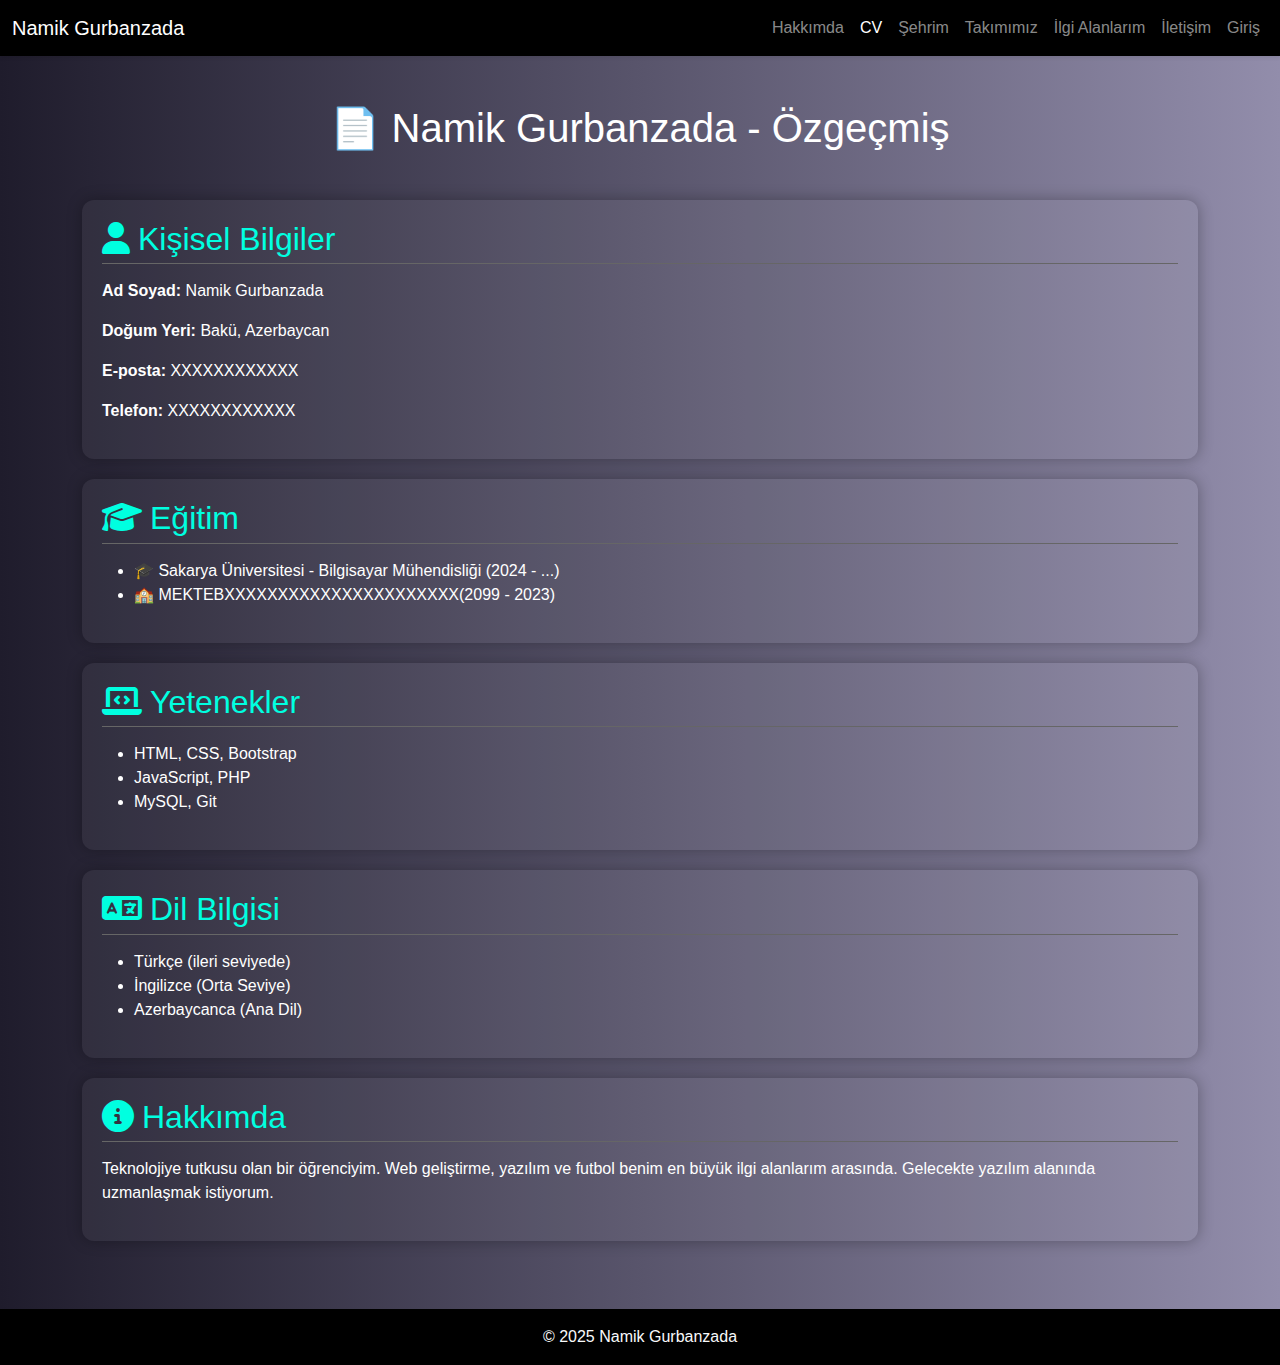
<file: cv.html>
<!DOCTYPE html>
<html lang="tr">
<head>
  <meta charset="UTF-8">
  <title>CV - Namik Gurbanzada</title>
  <meta name="viewport" content="width=device-width, initial-scale=1">
  <link href="https://cdn.jsdelivr.net/npm/bootstrap@5.3.0/dist/css/bootstrap.min.css" rel="stylesheet">
  <link href="https://cdnjs.cloudflare.com/ajax/libs/font-awesome/6.5.0/css/all.min.css" rel="stylesheet">
  <style>
    body {
      background: linear-gradient(to right, #1f1c2c, #928dab);
      color: white;
      font-family: 'Segoe UI', sans-serif;
    }
    .cv-section {
      background-color: rgba(255, 255, 255, 0.05);
      border-radius: 12px;
      padding: 20px;
      margin-bottom: 20px;
      box-shadow: 0 0 15px rgba(0,0,0,0.3);
    }
    h2 {
      color: #00ffe0;
      border-bottom: 1px solid #666;
      padding-bottom: 5px;
      margin-bottom: 15px;
    }
    .icon {
      color: #00ffe0;
      margin-right: 8px;
    }
  </style>
</head>
<body>

  <nav class="navbar navbar-expand-lg navbar-dark bg-black shadow-sm">
    <div class="container-fluid">
      <a class="navbar-brand" href="#">Namik Gurbanzada</a>
      <div class="collapse navbar-collapse" id="navbarNav">
        <ul class="navbar-nav ms-auto">
          <li class="nav-item"><a class="nav-link" href="index.html">Hakkımda</a></li>
          <li class="nav-item"><a class="nav-link active" href="cv.html">CV</a></li>
          <li class="nav-item"><a class="nav-link" href="sehrim.html">Şehrim</a></li>
          <li class="nav-item"><a class="nav-link" href="takim.html">Takımımız</a></li>
          <li class="nav-item"><a class="nav-link" href="ilgi-alanlarim.html">İlgi Alanlarım</a></li>
          <li class="nav-item"><a class="nav-link" href="iletisim.html">İletişim</a></li>
          <li class="nav-item"><a class="nav-link" href="login.html">Giriş</a></li>
        </ul>
      </div>
    </div>
  </nav>

  <main class="container py-5">
    <h1 class="text-center mb-5">📄 Namik Gurbanzada - Özgeçmiş</h1>

    <div class="cv-section">
      <h2><i class="fas fa-user icon"></i>Kişisel Bilgiler</h2>
      <p><strong>Ad Soyad:</strong> Namik Gurbanzada</p>
      <p><strong>Doğum Yeri:</strong> Bakü, Azerbaycan</p>
      <p><strong>E-posta:</strong> XXXXXXXXXXXX</p>
      <p><strong>Telefon:</strong> XXXXXXXXXXXX</p>
    </div>

    <div class="cv-section">
      <h2><i class="fas fa-graduation-cap icon"></i>Eğitim</h2>
      <ul>
        <li>🎓 Sakarya Üniversitesi - Bilgisayar Mühendisliği (2024 - ...)</li>
        <li>🏫 MEKTEBXXXXXXXXXXXXXXXXXXXXXX(2099 - 2023)</li>
      </ul>
    </div>

    <div class="cv-section">
      <h2><i class="fas fa-laptop-code icon"></i>Yetenekler</h2>
      <ul>
        <li>HTML, CSS, Bootstrap</li>
        <li>JavaScript, PHP</li>
        <li>MySQL, Git</li>
      </ul>
    </div>

    <div class="cv-section">
      <h2><i class="fas fa-language icon"></i>Dil Bilgisi</h2>
      <ul>
        <li>Türkçe (ileri seviyede)</li>
        <li>İngilizce (Orta Seviye)</li>
        <li>Azerbaycanca (Ana Dil)</li>
      </ul>
    </div>

    <div class="cv-section">
      <h2><i class="fas fa-info-circle icon"></i>Hakkımda</h2>
      <p>Teknolojiye tutkusu olan bir öğrenciyim. Web geliştirme, yazılım ve futbol benim en büyük ilgi alanlarım arasında. Gelecekte yazılım alanında uzmanlaşmak istiyorum.</p>
    </div>
  </main>

  <footer class="text-center p-3 bg-black text-light">
    © 2025 Namik Gurbanzada
  </footer>

  <script src="https://cdn.jsdelivr.net/npm/bootstrap@5.3.0/dist/js/bootstrap.bundle.min.js"></script>
</body>
</html>
</file>
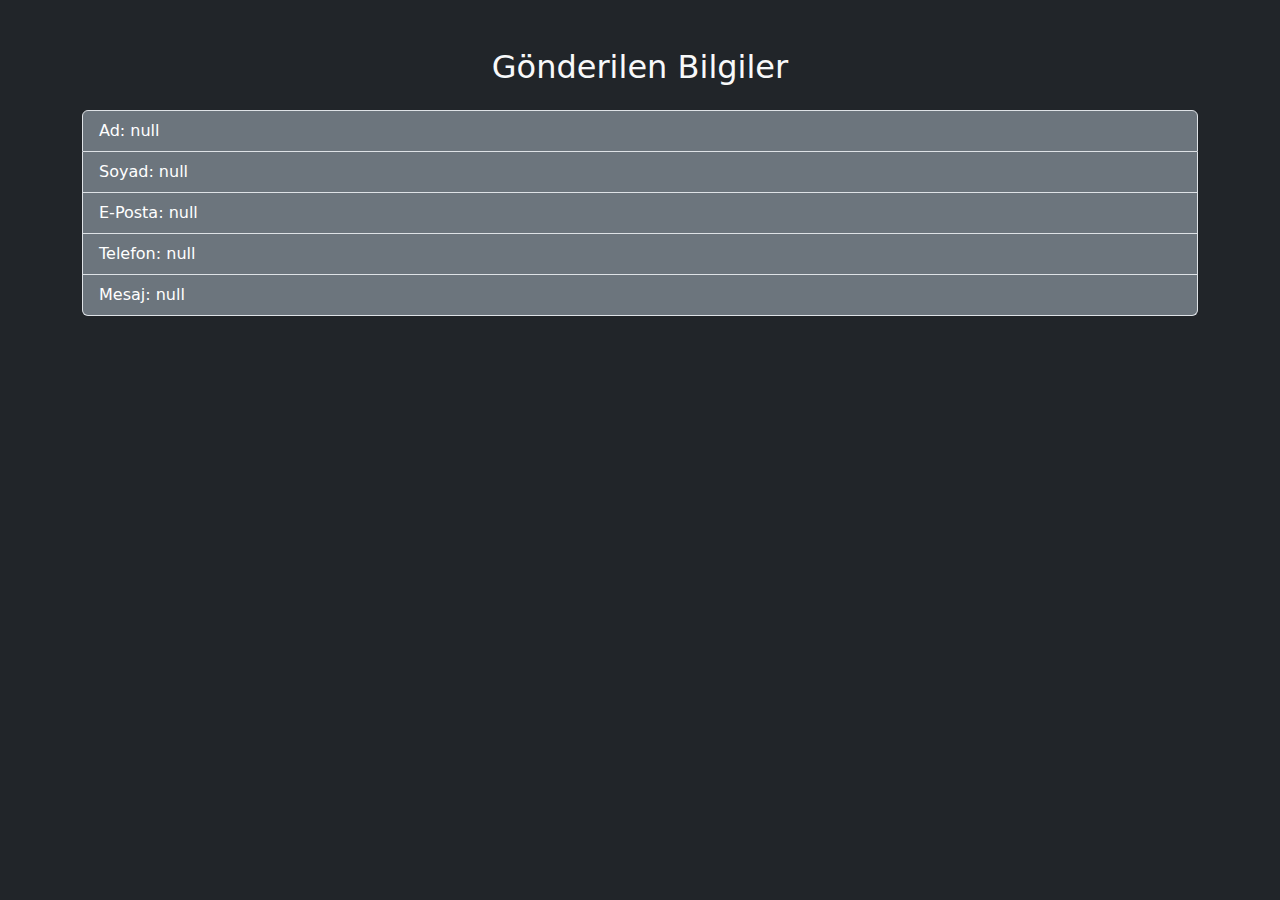
<file: form-sonuc.html>
<!-- form-sonuc.html -->
<!DOCTYPE html>
<html lang="tr">
<head>
  <meta charset="UTF-8">
  <title>Form Sonuçları</title>
  <link href="https://cdn.jsdelivr.net/npm/bootstrap@5.3.0/dist/css/bootstrap.min.css" rel="stylesheet">
</head>
<body class="bg-dark text-light">
  <div class="container mt-5">
    <h2 class="text-center">Gönderilen Bilgiler</h2>
    <ul class="list-group mt-4">
      <li class="list-group-item bg-secondary text-white">Ad: <script>document.write(new URLSearchParams(window.location.search).get("ad"));</script></li>
      <li class="list-group-item bg-secondary text-white">Soyad: <script>document.write(new URLSearchParams(window.location.search).get("soyad"));</script></li>
      <li class="list-group-item bg-secondary text-white">E-Posta: <script>document.write(new URLSearchParams(window.location.search).get("email"));</script></li>
      <li class="list-group-item bg-secondary text-white">Telefon: <script>document.write(new URLSearchParams(window.location.search).get("telefon"));</script></li>
      <li class="list-group-item bg-secondary text-white">Mesaj: <script>document.write(new URLSearchParams(window.location.search).get("mesaj"));</script></li>
    </ul>
  </div>
</body>
</html>
</file>
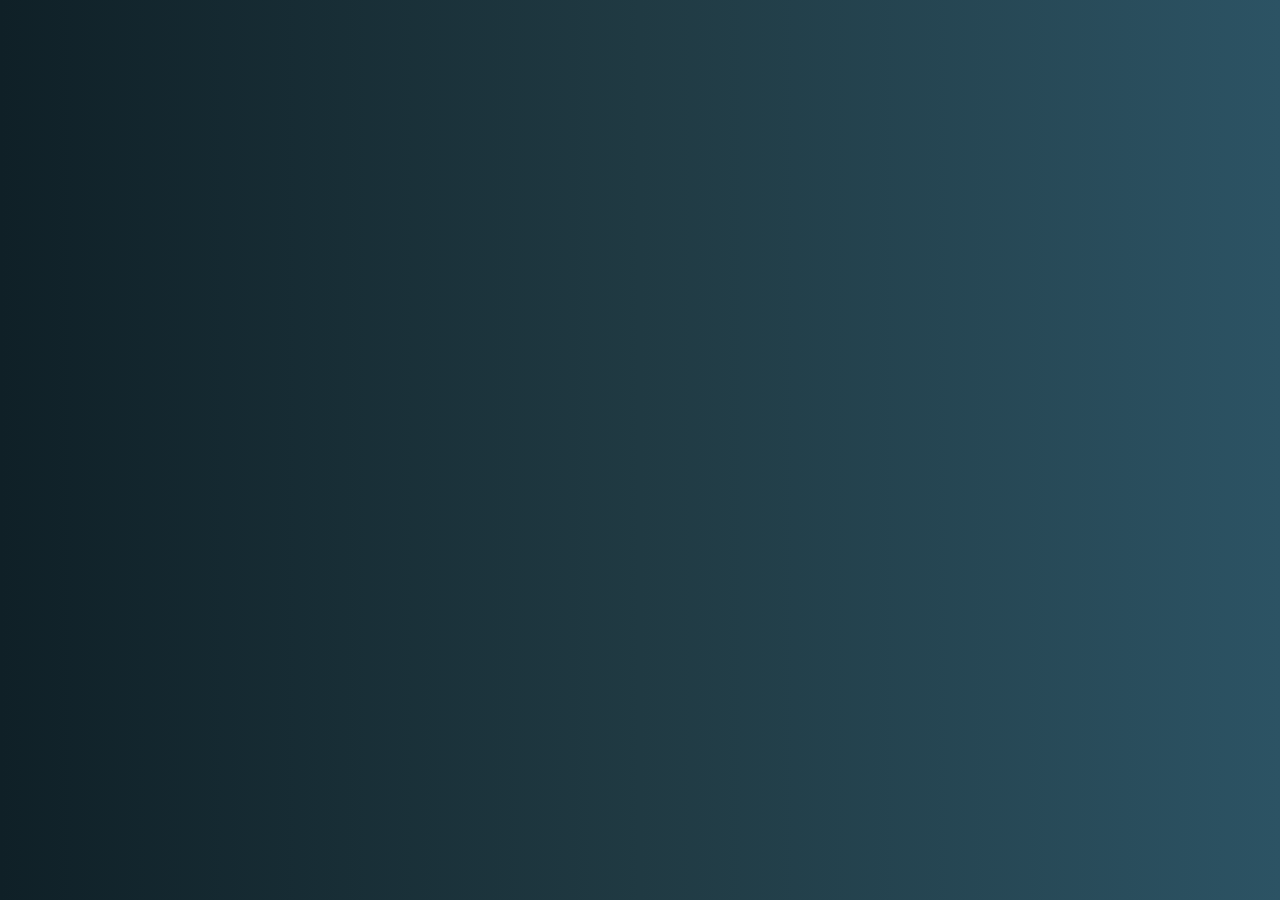
<file: login.html>
<!DOCTYPE html>
<html lang="tr">
<head>
  <meta charset="UTF-8">
  <title>Giriş Yap</title>
  <meta name="viewport" content="width=device-width, initial-scale=1">
  <link href="https://cdn.jsdelivr.net/npm/bootstrap@5.3.0/dist/css/bootstrap.min.css" rel="stylesheet">
  <style>
    body {
      background: linear-gradient(to right, #0f2027, #203a43, #2c5364);
      color: white;
      font-family: 'Segoe UI', sans-serif;
      min-height: 100vh;
      display: flex;
      align-items: center;
      justify-content: center;
    }

    .login-card {
      background-color: rgba(255, 255, 255, 0.05);
      padding: 40px;
      border-radius: 16px;
      box-shadow: 0 0 30px rgba(0,0,0,0.6);
      width: 100%;
      max-width: 400px;
      animation: fadeIn 1.5s ease forwards;
      opacity: 0;
    }

    @keyframes fadeIn {
      to { opacity: 1; }
    }

    .form-control {
      background-color: #2c2f33;
      border: 1px solid #555;
      color: white;
      transition: 0.3s ease;
    }

    .form-control:focus {
      border-color: #00ffe0;
      box-shadow: 0 0 10px #00ffe0;
    }

    .btn-primary {
      background-color: #00ffe0;
      border: none;
      color: black;
      font-weight: bold;
    }

    .btn-primary:hover {
      background-color: #00e6cc;
    }

    #error-message {
      color: #ff6b6b;
    }
  </style>
</head>
<body>

  <div class="login-card">
    <h2 class="text-center mb-4">🔐 Giriş Yap</h2>

    <form action="login.php" method="POST" onsubmit="return validateLogin()">
      <div class="mb-3">
        <label for="email" class="form-label">Kullanıcı Adı (E-posta)</label>
        <input type="text" class="form-control" id="email" name="email" placeholder="b240100557@sakarya.edu.tr">
      </div>
      <div class="mb-3">
        <label for="password" class="form-label">Şifre</label>
        <input type="password" class="form-control" id="password" name="password" placeholder="b240100557">
      </div>
      <button type="submit" class="btn btn-primary w-100">Giriş Yap</button>
    </form>

    <p id="error-message" class="mt-3 text-center"></p>
  </div>

  <script>
    function validateLogin() {
      const email = document.getElementById("email").value.trim();
      const password = document.getElementById("password").value.trim();
      const errorMsg = document.getElementById("error-message");

      if (!email || !password) {
        errorMsg.textContent = "❗ Lütfen tüm alanları doldurun.";
        return false;
      }

      const emailPattern = /^[^ ]+@[^ ]+\.[a-z]{2,3}$/;
      if (!emailPattern.test(email)) {
        errorMsg.textContent = "❗ Geçerli bir e-posta adresi giriniz.";
        return false;
      }

      errorMsg.textContent = "";
      return true;
    }
  </script>

  <script src="https://cdn.jsdelivr.net/npm/bootstrap@5.3.0/dist/js/bootstrap.bundle.min.js"></script>
</body>
</html>
</file>
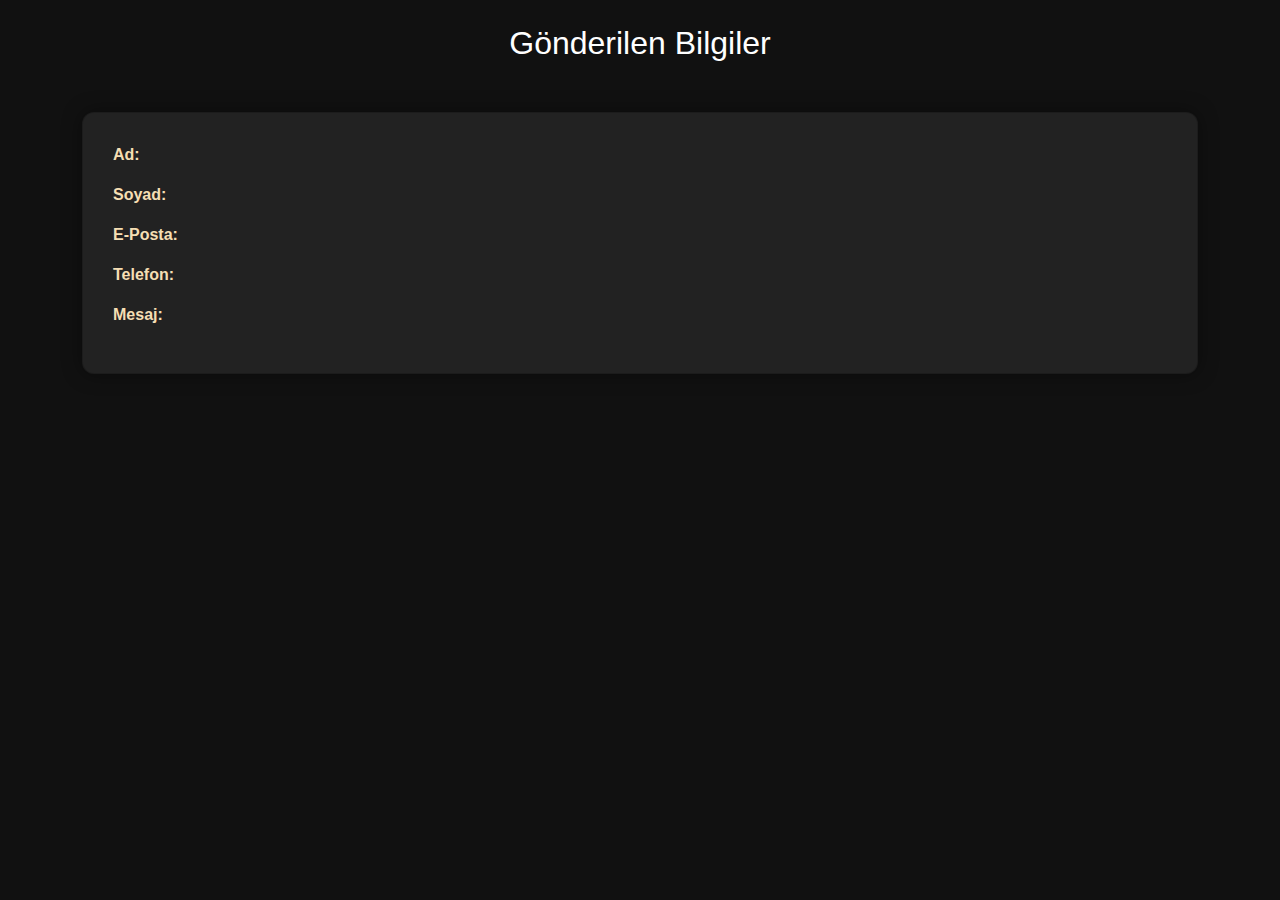
<file: sonuc.html>
<!DOCTYPE html>
<html lang="tr">
<head>
  <meta charset="UTF-8">
  <title>Gönderilen Bilgiler</title>
  <meta name="viewport" content="width=device-width, initial-scale=1">
  <link href="https://cdn.jsdelivr.net/npm/bootstrap@5.3.0/dist/css/bootstrap.min.css" rel="stylesheet">
  <style>
    body {
      background-color: #111;
      color: white;
      font-family: 'Segoe UI', sans-serif;
    }
    .card {
      background-color: #222;
      padding: 30px;
      border-radius: 12px;
      margin-top: 50px;
      box-shadow: 0 0 20px rgba(0,0,0,0.4);
      color: wheat;
    }
  </style>
</head>
<body>

  <div class="container">
    <h2 class="text-center mt-4">Gönderilen Bilgiler</h2>
    <div class="card">
      <p><strong>Ad:</strong> <span id="ad"></span></p>
      <p><strong>Soyad:</strong> <span id="soyad"></span></p>
      <p><strong>E-Posta:</strong> <span id="email"></span></p>
      <p><strong>Telefon:</strong> <span id="telefon"></span></p>
      <p><strong>Mesaj:</strong> <span id="mesaj"></span></p>
    </div>
  </div>

  <script>
    const data = JSON.parse(localStorage.getItem("formData"));
    if (data) {
      document.getElementById("ad").textContent = data.ad;
      document.getElementById("soyad").textContent = data.soyad;
      document.getElementById("email").textContent = data.email;
      document.getElementById("telefon").textContent = data.telefon;
      document.getElementById("mesaj").textContent = data.mesaj;
    }
  </script>

</body>
</html>
</file>
